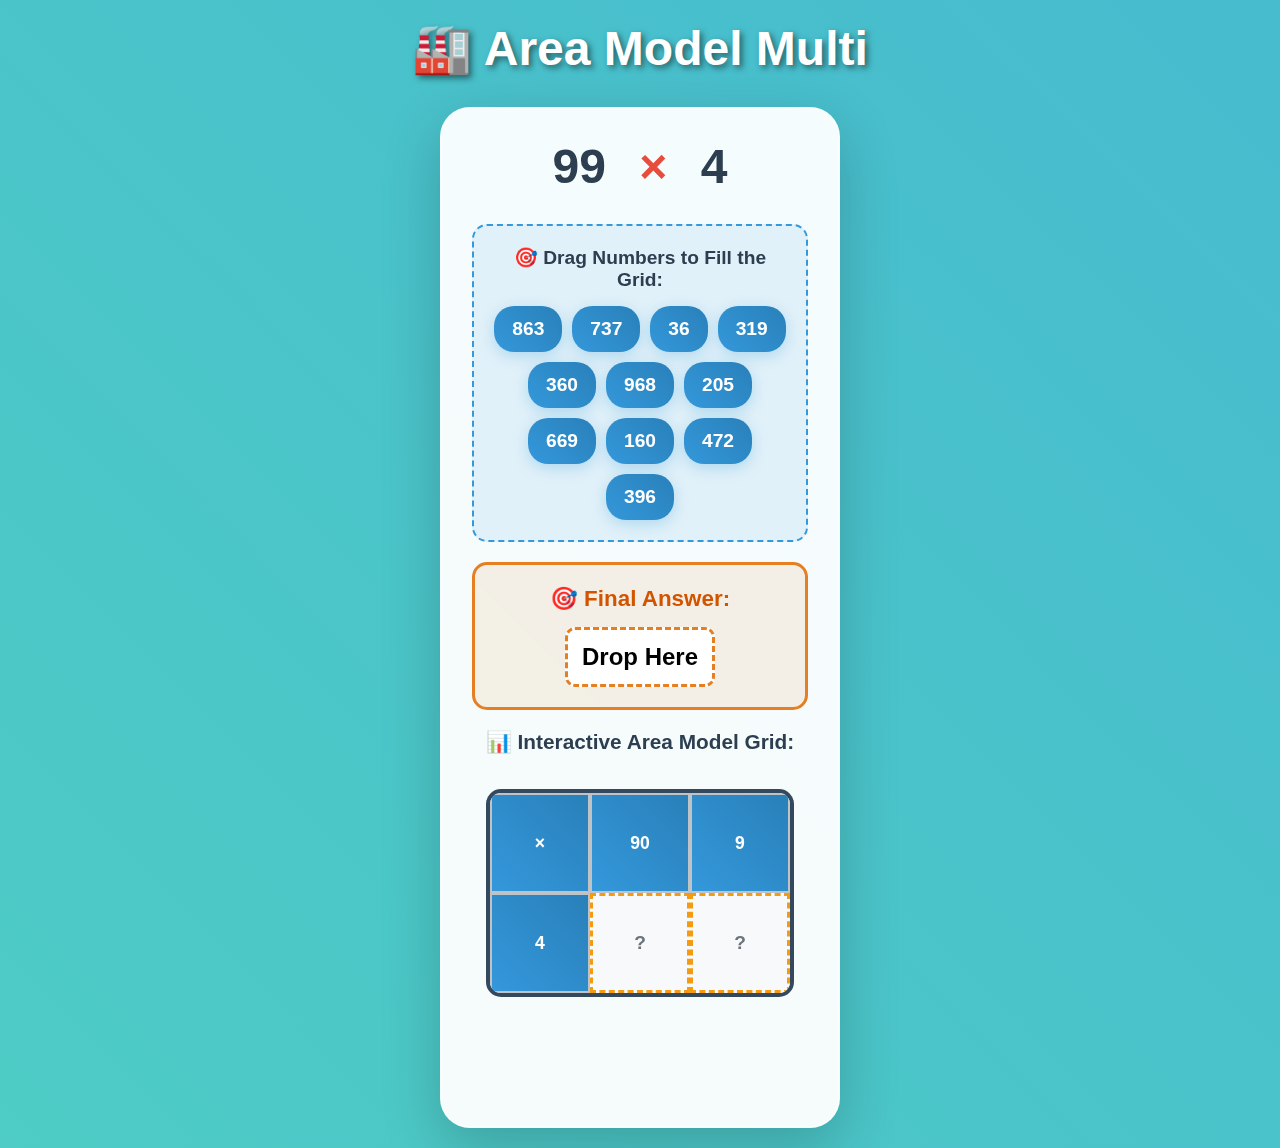
<file: test.html>
<!DOCTYPE html>
<html lang="en">
  <head>
    <meta charset="UTF-8" />
    <meta name="viewport" content="width=device-width, initial-scale=1.0" />
    <title>Multiplication Factory Adventure</title>
    <style>
      * {
        margin: 0;
        padding: 0;
        box-sizing: border-box;
      }

      body {
        font-family: "Comic Sans MS", cursive, sans-serif;
        background: linear-gradient(45deg, #ff6b6b, #4ecdc4, #45b7d1, #96ceb4);
        background-size: 400% 400%;
        animation: gradientShift 8s ease infinite;
        min-height: 100vh;
        overflow-x: hidden;
      }

      @keyframes gradientShift {
        0% {
          background-position: 0% 50%;
        }
        50% {
          background-position: 100% 50%;
        }
        100% {
          background-position: 0% 50%;
        }
      }

      .game-world {
        position: relative;
        min-height: 100vh;
        padding: 20px;
      }

      .factory-header {
        text-align: center;
        margin-bottom: 30px;
      }

      .factory-title {
        font-size: 3em;
        color: white;
        text-shadow: 3px 3px 6px rgba(0, 0, 0, 0.5);
        margin-bottom: 10px;
        animation: bounce 2s ease-in-out infinite;
      }

      @keyframes bounce {
        0%,
        20%,
        50%,
        80%,
        100% {
          transform: translateY(0);
        }
        40% {
          transform: translateY(-10px);
        }
        60% {
          transform: translateY(-5px);
        }
      }

      .game-stats {
        display: flex;
        justify-content: center;
        gap: 20px;
        margin-bottom: 20px;
      }

      .stat-badge {
        background: rgba(255, 255, 255, 0.9);
        border-radius: 20px;
        padding: 15px 25px;
        box-shadow: 0 8px 32px rgba(0, 0, 0, 0.1);
        backdrop-filter: blur(10px);
        border: 1px solid rgba(255, 255, 255, 0.2);
        text-align: center;
        min-width: 120px;
      }

      .stat-label {
        font-size: 0.9em;
        color: #666;
        margin-bottom: 5px;
      }

      .stat-value {
        font-size: 1.8em;
        font-weight: bold;
        color: #2c3e50;
      }

      .factory-floor {
        display: flex;
        justify-content: center;

        /* align-items: flex-start; */
        gap: 30px;
        flex-wrap: wrap;
      }



      .input-station {
        background: rgba(255, 255, 255, 0.95);
        border-radius: 30px;
        padding: 30px;
        box-shadow: 0 20px 60px rgba(0, 0, 0, 0.2);
        backdrop-filter: blur(15px);
        border: 2px solid rgba(255, 255, 255, 0.3);
        max-width: 400px;
        width: 100%;
        position: relative;
      }


    
      .machine-selector {
        text-align: center;
        margin-bottom: 30px;
      }

      .machine-btn {
        background: linear-gradient(45deg, #ff6b6b, #ee5a52);
        color: white;
        border: none;
        padding: 12px 20px;
        margin: 0 5px;
        border-radius: 50px;
        font-size: 1em;
        font-weight: bold;
        cursor: pointer;
        transition: all 0.3s ease;
        box-shadow: 0 8px 25px rgba(238, 90, 82, 0.3);
      }

      .machine-btn:hover {
        transform: translateY(-3px) scale(1.05);
      }

      .machine-btn.active {
        background: linear-gradient(45deg, #4ecdc4, #44a08d);
      }

      .problem-display {
        text-align: center;
        margin-bottom: 30px;
      }

      .number-display {
        font-size: 3em;
        font-weight: bold;
        color: #2c3e50;
        margin-bottom: 20px;
      }

      .multiplication-sign {
        color: #e74c3c;
        margin: 0 20px;
      }

      .number-pool {
        background: rgba(52, 152, 219, 0.1);
        border: 2px dashed #3498db;
        border-radius: 15px;
        padding: 20px;
        margin-bottom: 20px;
      }

      .pool-title {
        font-size: 1.2em;
        color: #2c3e50;
        margin-bottom: 15px;
        font-weight: bold;
        text-align: center;
      }

      .draggable-numbers {
        display: flex;
        flex-wrap: wrap;
        justify-content: center;
        gap: 10px;
      }

      .draggable-number {
        background: linear-gradient(45deg, #3498db, #2980b9);
        color: white;
        border: none;
        padding: 12px 18px;
        border-radius: 20px;
        font-size: 1.2em;
        font-weight: bold;
        cursor: grab;
        transition: all 0.3s ease;
        box-shadow: 0 4px 15px rgba(52, 152, 219, 0.3);
        user-select: none;
      }

      .draggable-number:hover {
        transform: translateY(-3px) scale(1.05);
        box-shadow: 0 6px 20px rgba(52, 152, 219, 0.4);
      }

      .draggable-number:active {
        cursor: grabbing;
      }

      .draggable-number.used {
        background: #95a5a6;
        opacity: 0.5;
        cursor: not-allowed;
        transform: none;
      }

      .area-grid-container {
        text-align: center;
        margin-bottom: 30px;
      }

      .breakdown-title {
        font-size: 1.3em;
        color: #2c3e50;
        margin-bottom: 15px;
        font-weight: bold;
        text-align: center;
      }

      .area-grid {
        display: inline-block;
        border: 4px solid #34495e;
        border-radius: 15px;
        background: #ecf0f1;
        overflow: hidden;
        margin: 20px 0;
      }

      .grid-row {
        display: flex;
      }

      .grid-cell {
        width: 100px;
        height: 100px;
        border: 2px solid #bdc3c7;
        display: flex;
        align-items: center;
        justify-content: center;
        font-size: 1.2em;
        font-weight: bold;
        position: relative;
        background: white;
        transition: all 0.3s ease;
      }

      .grid-cell.header {
        background: linear-gradient(45deg, #3498db, #2980b9);
        color: white;
        font-size: 1.1em;
      }

      .grid-cell.drop-zone {
        background: rgba(241, 196, 15, 0.1);
        border: 3px dashed #f39c12;
      }

      .grid-cell.drop-zone.drag-over {
        background: rgba(241, 196, 15, 0.3);
        transform: scale(1.05);
      }

      .grid-cell.filled {
        background: linear-gradient(45deg, #2ecc71, #27ae60);
        color: white;
        animation: cellFill 0.5s ease;
      }

      .grid-cell.correct {
        background: linear-gradient(45deg, #2ecc71, #27ae60);
        color: white;
        animation: cellFill 0.5s ease;
      }

      .grid-cell.wrong {
        background: linear-gradient(45deg, #e74c3c, #c0392b);
        color: white;
        animation: inputShake 0.5s ease;
      }

      @keyframes cellFill {
        0% {
          transform: scale(0.8);
          opacity: 0.5;
        }
        100% {
          transform: scale(1);
          opacity: 1;
        }
      }

      @keyframes inputShake {
        0%,
        100% {
          transform: translateX(0);
        }
        25% {
          transform: translateX(-5px);
        }
        75% {
          transform: translateX(5px);
        }
      }

      .total-section {
        background: rgba(230, 126, 34, 0.1);
        border: 3px solid #e67e22;
        border-radius: 15px;
        padding: 20px;
        text-align: center;
        margin-bottom: 20px;
      }

      .total-title {
        font-size: 1.4em;
        color: #d35400;
        margin-bottom: 15px;
        font-weight: bold;
      }

      .total-drop-zone {
        width: 150px;
        height: 60px;
        border: 3px dashed #e67e22;
        border-radius: 10px;
        margin: 0 auto;
        display: flex;
        align-items: center;
        justify-content: center;
        font-size: 1.5em;
        font-weight: bold;
        background: white;
        transition: all 0.3s ease;
      }

      .total-drop-zone.drag-over {
        background: rgba(230, 126, 34, 0.2);
        transform: scale(1.05);
      }

      .total-drop-zone.filled {
        background: #d5f4e6;
        border-color: #27ae60;
      }

      .control-panel {
        display: flex;
        justify-content: center;
        gap: 15px;
        margin-top: 20px;
        flex-wrap: wrap;
      }

      .control-btn {
        background: linear-gradient(45deg, #9b59b6, #8e44ad);
        color: white;
        border: none;
        padding: 12px 25px;
        border-radius: 50px;
        font-size: 1.1em;
        font-weight: bold;
        cursor: pointer;
        transition: all 0.3s ease;
        box-shadow: 0 8px 25px rgba(155, 89, 182, 0.3);
      }
      .grid-cell.empty {
        background: #f8f9fa;
        color: #6c757d;
      }
      .control-btn:hover {
        transform: translateY(-3px);
      }

      .control-btn:disabled {
        background: #95a5a6;
        cursor: not-allowed;
        transform: none;
      }

      .feedback {
        text-align: center;
        font-size: 1.2em;
        font-weight: bold;
        margin: 15px 0;
        min-height: 30px;
      }

      .feedback.success {
        color: #27ae60;
      }

      .feedback.error {
        color: #e74c3c;
      }

      .success-explosion {
        position: fixed;
        top: 50%;
        left: 50%;
        transform: translate(-50%, -50%);
        font-size: 4em;
        pointer-events: none;
        z-index: 1000;
        animation: explode 2s ease-out forwards;
      }

      @keyframes explode {
        0% {
          opacity: 0;
          transform: translate(-50%, -50%) scale(0);
        }
        50% {
          opacity: 1;
          transform: translate(-50%, -50%) scale(1.2);
        }
        100% {
          opacity: 0;
          transform: translate(-50%, -50%) scale(1);
        }
      }

      @media (max-width: 768px) {
        .factory-floor {
          flex-direction: column;
          align-items: center;
        }

        .grid-cell {
          width: 80px;
          height: 80px;
          font-size: 1em;
        }

        .number-display {
          font-size: 2.2em;
        }

        .draggable-number {
          padding: 10px 15px;
          font-size: 1.1em;
        }
      }
    </style>
  </head>
  <body>
    <div class="game-world">
      <div class="factory-header">
        <h1 class="factory-title">🏭 Area Model Multi</h1>
        <!-- <div class="game-stats">
          <div class="stat-badge">
            <div class="stat-label">Products Made</div>
            <div class="stat-value" id="productsCount">0</div>
          </div>
          <div class="stat-badge">
            <div class="stat-label">Factory Level</div>
            <div class="stat-value" id="factoryLevel">1</div>
          </div>
          <div class="stat-badge">
            <div class="stat-label">Success Rate</div>
            <div class="stat-value" id="successRate">100%</div>
          </div>
        </div> -->
      </div>

      <!-- <div class="machine-selector">
        <button class="machine-btn active" onclick="selectMachine(1)">
          🔧 2×1 Machine
        </button>
        <button class="machine-btn" onclick="selectMachine(2)">
          ⚙️ 2×2 Machine
        </button>
        <button class="machine-btn" onclick="selectMachine(3)">
          🔋 3×2 Machine
        </button>
      </div> -->

      <div class="factory-floor">
        <div class="input-station">
          <div class="problem-display">
            <div class="number-display">
              <span id="num1">87</span>
              <span class="multiplication-sign">×</span>
              <span id="num2">8</span>
            </div>
          </div>

          <div class="number-pool">
            <div class="pool-title">🎯 Drag Numbers to Fill the Grid:</div>
            <div class="draggable-numbers" id="numberPool"></div>
          </div>

          <div class="total-section">
            <div class="total-title">🎯 Final Answer:</div>
            <div class="total-drop-zone" id="totalDropZone">Drop Here</div>
          </div>

          <div class="area-grid-container">
            <div class="breakdown-title">📊 Interactive Area Model Grid:</div>
            <div id="areaGrid"></div>
          </div>

          <div class="feedback" id="feedback"></div>

          <!-- <div class="control-panel">
            <button class="control-btn" onclick="checkWork()">
              ✅ Check Work
            </button>
            <button class="control-btn" onclick="showAnswer()">
              💡 Show Answer
            </button>
            <button class="control-btn" onclick="newProblem()">
              🚀 New Problem
            </button>
            <button class="control-btn" onclick="resetGrid()">
              🔄 Reset Grid
            </button>
          </div> -->
        </div>

      </div>
    </div>

    <script>
      let gameState = {
        currentMachine: 1,
        currentProblem: null,
        productsCount: 0,
        totalProblems: 0,
        breakdown1: [],
        breakdown2: [],
        gridValues: {},
        totalValue: null,
        numberPool: [],
      };

      function selectMachine(level) {
        gameState.currentMachine = level;
        document.getElementById("factoryLevel").textContent = level;

        document
          .querySelectorAll(".machine-btn")
          .forEach((btn) => btn.classList.remove("active"));
        document
          .querySelectorAll(".machine-btn")
          [level - 1].classList.add("active");

        newProblem();
      }

      function generateProblem() {
        let num1, num2;

        switch (gameState.currentMachine) {
          case 1:
            num1 = Math.floor(Math.random() * 90) + 10;
            num2 = Math.floor(Math.random() * 9) + 1;
            break;
          case 2:
            num1 = Math.floor(Math.random() * 90) + 10;
            num2 = Math.floor(Math.random() * 90) + 10;
            break;
          case 3:
            num1 = Math.floor(Math.random() * 900) + 100;
            num2 = Math.floor(Math.random() * 90) + 10;
            break;
        }

        return { num1, num2, answer: num1 * num2 };
      }

      function breakdownNumber(num) {
        const digits = num.toString().split("").map(Number);
        const breakdown = [];

        for (let i = 0; i < digits.length; i++) {
          const placeValue = Math.pow(10, digits.length - 1 - i);
          if (digits[i] !== 0) {
            breakdown.push(digits[i] * placeValue);
          }
        }

        return breakdown;
      }

      function generateNumberPool() {
        const num1 = gameState.currentProblem.num1;
        const num2 = gameState.currentProblem.num2;

        gameState.breakdown1 = breakdownNumber(num1);
        gameState.breakdown2 = breakdownNumber(num2);

        const correctAnswers = [];
        let totalSum = 0;

        // Generate all correct products
        for (let i = 0; i < gameState.breakdown2.length; i++) {
          for (let j = 0; j < gameState.breakdown1.length; j++) {
            const product = gameState.breakdown1[j] * gameState.breakdown2[i];
            correctAnswers.push(product);
            totalSum += product;
          }
        }

        // Add the final answer
        correctAnswers.push(totalSum);

        // Generate some distractors
        const distractors = [];
        for (let i = 0; i < 8; i++) {
          let distractor;
          do {
            distractor = Math.floor(Math.random() * 1000) + 10;
          } while (
            correctAnswers.includes(distractor) ||
            distractors.includes(distractor)
          );
          distractors.push(distractor);
        }

        // Combine and shuffle
        gameState.numberPool = [...correctAnswers, ...distractors].sort(
          () => Math.random() - 0.5
        );
      }

      function createNumberPool() {
        const poolContainer = document.getElementById("numberPool");
        poolContainer.innerHTML = "";

        gameState.numberPool.forEach((number, index) => {
          const numberElement = document.createElement("div");
          numberElement.className = "draggable-number";
          numberElement.textContent = number;
          numberElement.draggable = true;
          numberElement.id = `number_${index}`;

          numberElement.addEventListener("dragstart", handleDragStart);
          numberElement.addEventListener("dragend", handleDragEnd);

          poolContainer.appendChild(numberElement);
        });
      }

      function createAreaGrid() {
        let html = '<div class="area-grid">';

        // Header row
        html += '<div class="grid-row">';
        html += '<div class="grid-cell header">×</div>';
        gameState.breakdown1.forEach((part) => {
          html += `<div class="grid-cell header">${part}</div>`;
        });
        html += "</div>";

        // Data rows with empty drop zones
        gameState.breakdown2.forEach((part2, row) => {
          html += '<div class="grid-row">';
          html += `<div class="grid-cell header">${part2}</div>`;
          gameState.breakdown1.forEach((part1, col) => {
            // Empty cell with just the drop zone styling
            html += `<div class="grid-cell drop-zone empty" 
                               id="grid_${row}_${col}" 
                               data-row="${row}" 
                               data-col="${col}"
                               data-expected="${part1 * part2}">
                                ?
                            </div>`;
          });
          html += "</div>";
        });

        html += "</div>";
        document.getElementById("areaGrid").innerHTML = html;

        // Add event listeners to drop zones
        document.querySelectorAll(".drop-zone").forEach((cell) => {
          cell.addEventListener("dragover", handleDragOver);
          cell.addEventListener("drop", handleDrop);
          cell.addEventListener("dragleave", handleDragLeave);
        });

        // Add event listener to total drop zone
        const totalDropZone = document.getElementById("totalDropZone");
        totalDropZone.addEventListener("dragover", handleDragOver);
        totalDropZone.addEventListener("drop", handleTotalDrop);
        totalDropZone.addEventListener("dragleave", handleDragLeave);
      }

      let draggedElement = null;

      function handleDragStart(e) {
        draggedElement = e.target;
        e.target.style.opacity = "0.5";
      }

      function handleDragEnd(e) {
        e.target.style.opacity = "1";
        draggedElement = null;
      }

      function handleDragOver(e) {
        e.preventDefault();
        e.target.classList.add("drag-over");
      }

      function handleDragLeave(e) {
        e.target.classList.remove("drag-over");
      }

      function handleDrop(e) {
        e.preventDefault();
        e.target.classList.remove("drag-over");

        if (draggedElement && !draggedElement.classList.contains("used")) {
          const value = parseInt(draggedElement.textContent);

          // Update the cell
          e.target.textContent = value;
          e.target.classList.remove("empty");
          e.target.classList.add("filled");
          e.target.classList.remove("drop-zone");

          // Store the value in game state
          const row = parseInt(e.target.dataset.row);
          const col = parseInt(e.target.dataset.col);
          gameState.gridValues[`${row}_${col}`] = value;

          // Mark the number as used
          draggedElement.classList.add("used");
        }
      }
      function handleTotalDrop(e) {
        e.preventDefault();
        e.target.classList.remove("drag-over");

        if (draggedElement && !draggedElement.classList.contains("used")) {
          const value = parseInt(draggedElement.textContent);

          e.target.textContent = value;
          e.target.classList.add("filled");

          gameState.totalValue = value;

          draggedElement.classList.add("used");
        }
      }

      function checkWork() {
        let allCorrect = true;
        const feedback = document.getElementById("feedback");

        // Check grid values
        for (let i = 0; i < gameState.breakdown2.length; i++) {
          for (let j = 0; j < gameState.breakdown1.length; j++) {
            const cellId = `grid_${i}_${j}`;
            const cell = document.getElementById(cellId);
            const expectedValue =
              gameState.breakdown1[j] * gameState.breakdown2[i];
            const actualValue = gameState.gridValues[`${i}_${j}`];

            if (actualValue === expectedValue) {
              cell.classList.add("correct");
              cell.classList.remove("wrong");
            } else if (actualValue !== undefined) {
              cell.classList.add("wrong");
              cell.classList.remove("correct");
              allCorrect = false;
            } else {
              // Cell is empty
              allCorrect = false;
            }
          }
        }
      }
      function showAnswer() {
        // Fill grid with correct answers
        for (let i = 0; i < gameState.breakdown2.length; i++) {
          for (let j = 0; j < gameState.breakdown1.length; j++) {
            const cellId = `grid_${i}_${j}`;
            const cell = document.getElementById(cellId);
            const correctValue =
              gameState.breakdown1[j] * gameState.breakdown2[i];

            cell.textContent = correctValue;
            cell.classList.add("correct");
            cell.classList.remove("drop-zone");
            gameState.gridValues[`${i}_${j}`] = correctValue;
          }
        }

        // Fill total
        const totalDropZone = document.getElementById("totalDropZone");
        if (gameState.totalValue === gameState.currentProblem.answer) {
          totalDropZone.style.background = "#d5f4e6";
          totalDropZone.style.borderColor = "#27ae60";
        } else if (gameState.totalValue !== null) {
          totalDropZone.style.background = "#fadbd8";
          totalDropZone.style.borderColor = "#e74c3c";
          allCorrect = false;
        } else {
          // Total is empty
          allCorrect = false;
        }

        if (allCorrect) {
          feedback.textContent = "🎉 Perfect! All correct!";
          feedback.className = "feedback success";
          completeProduction();
        } else {
          feedback.textContent = "❌ Some answers are missing or incorrect!";
          feedback.className = "feedback error";
        }
      }

      // const feedback = document.getElementById('feedback');
      // feedback.textContent = '💡 Here are all the answers! Study the pattern.';
      // feedback.className = 'feedback';
      //}

      function resetGrid() {
        gameState.gridValues = {};
        gameState.totalValue = null;

        // Reset grid cells
        document.querySelectorAll(".grid-cell:not(.header)").forEach((cell) => {
          cell.textContent = "Drop Here";
          cell.className = "grid-cell drop-zone";
        });

        // Reset total
        const totalDropZone = document.getElementById("totalDropZone");
        totalDropZone.textContent = "Drop Here";
        totalDropZone.className = "total-drop-zone";

        // Reset number pool
        document.querySelectorAll(".draggable-number").forEach((number) => {
          number.classList.remove("used");
        });

        document.getElementById("feedback").textContent = "";
      }

      function completeProduction() {
        gameState.productsCount++;
        updateStats();

        const explosion = document.createElement("div");
        explosion.className = "success-explosion";
        explosion.textContent = "🎉";
        document.body.appendChild(explosion);

        setTimeout(() => {
          document.body.removeChild(explosion);
        }, 2000);

        const feedback = document.getElementById("feedback");
        feedback.textContent = `🏆 Product #${gameState.productsCount} completed! Great work!`;
        feedback.className = "feedback success";

        setTimeout(() => {
          newProblem();
        }, 3000);
      }

      function updateStats() {
        document.getElementById("productsCount").textContent =
          gameState.productsCount;
        const successRate =
          gameState.totalProblems > 0
            ? Math.round(
                (gameState.productsCount / gameState.totalProblems) * 100
              )
            : 100;
        document.getElementById("successRate").textContent = successRate + "%";
      }

      function newProblem() {
        gameState.currentProblem = generateProblem();
        gameState.totalProblems++;
        gameState.gridValues = {};
        gameState.totalValue = null;

        document.getElementById("num1").textContent =
          gameState.currentProblem.num1;
        document.getElementById("num2").textContent =
          gameState.currentProblem.num2;

        generateNumberPool();
        createNumberPool();
        createAreaGrid();

        // Reset total drop zone
        const totalDropZone = document.getElementById("totalDropZone");
        totalDropZone.textContent = "Drop Here";
        totalDropZone.className = "total-drop-zone";

        document.getElementById("feedback").textContent = "";
        document.getElementById("feedback").className = "feedback";

        updateStats();
      }

      // Initialize
      newProblem();
    </script>
  </body>
</html>
</file>
